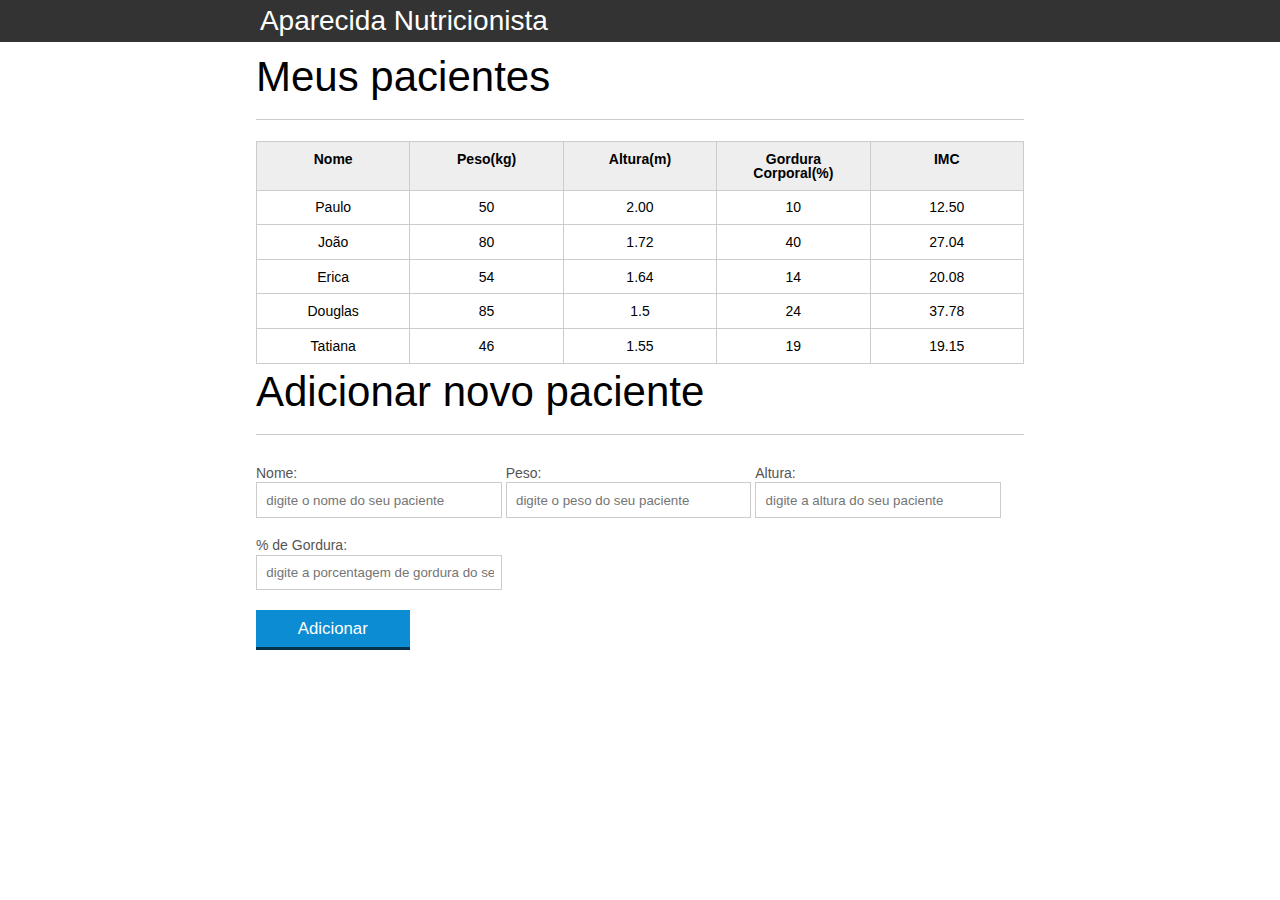
<file: introducao-javascript/index.html>
<!DOCTYPE html>
<html lang="pt-br">

<head>
    <meta charset="UTF-8">
    <title>Aparecida Nutrição</title>
    <link rel="icona" href="favicon.ico" type="image/x-icon">
    <link rel="stylesheet" type="text/css" href="css/reset.css">
    <link rel="stylesheet" type="text/css" href="css/index.css">

</head>

<body>

    <header>
        <div class="container">
            <h1 class="titulo">Aparecida Nutrição</h1>
        </div>
    </header>
    <main>
        <section class="container">
            <h2>Meus pacientes</h2>
            <table>
                <thead>
                    <tr>
                        <th>Nome</th>
                        <th>Peso(kg)</th>
                        <th>Altura(m)</th>
                        <th>Gordura Corporal(%)</th>
                        <th>IMC</th>
                    </tr>
                </thead>
                <tbody id="tabela-pacientes">
                    <tr class="paciente">
                        <td class="info-nome">Paulo</td>
                        <td class="info-peso">50</td>
                        <td class="info-altura">2.00</td>
                        <td class="info-gordura">10</td>
                        <td class="info-imc">0</td>
                    </tr>

                    <tr class="paciente">
                        <td class="info-nome">João</td>
                        <td class="info-peso">80</td>
                        <td class="info-altura">1.72</td>
                        <td class="info-gordura">40</td>
                        <td class="info-imc">0</td>
                    </tr>

                    <tr class="paciente">
                        <td class="info-nome">Erica</td>
                        <td class="info-peso">54</td>
                        <td class="info-altura">1.64</td>
                        <td class="info-gordura">14</td>
                        <td class="info-imc">0</td>
                    </tr>

                    <tr class="paciente">
                        <td class="info-nome">Douglas</td>
                        <td class="info-peso">85</td>
                        <td class="info-altura">1.5</td>
                        <td class="info-gordura">24</td>
                        <td class="info-imc">0</td>
                    </tr>
                    <tr class="paciente">
                        <td class="info-nome">Tatiana</td>
                        <td class="info-peso">46</td>
                        <td class="info-altura">1.55</td>
                        <td class="info-gordura">19</td>
                        <td class="info-imc">0</td>
                    </tr>
                </tbody>
            </table>
        </section>

    </main>
    <section class="container">
        <h2 id="titulo-form">Adicionar novo paciente</h2>
        <form id="form-adiciona">
            <div class="grupo">
                <label for="nome">Nome:</label>
                <input id="nome" name="nome" type="text" placeholder="digite o nome do seu paciente" class="campo">
            </div>
            <div class="grupo">
                <label for="peso">Peso:</label>
                <input id="peso" name="peso" type="text" placeholder="digite o peso do seu paciente" class="campo campo-medio">
            </div>
            <div class="grupo">
                <label for="altura">Altura:</label>
                <input id="altura" name="altura" type="text" placeholder="digite a altura do seu paciente" class="campo campo-medio">
            </div>
            <div class="grupo">
                <label for="gordura">% de Gordura:</label>
                <input id="gordura" type="text" placeholder="digite a porcentagem de gordura do seu paciente" class="campo campo-medio">
            </div>

            <button id="adicionar-paciente" class="botao bto-principal">Adicionar</button>
        </form>
    </section>
    <script src="js/principal.js"></script>
</body>

</html>
</file>
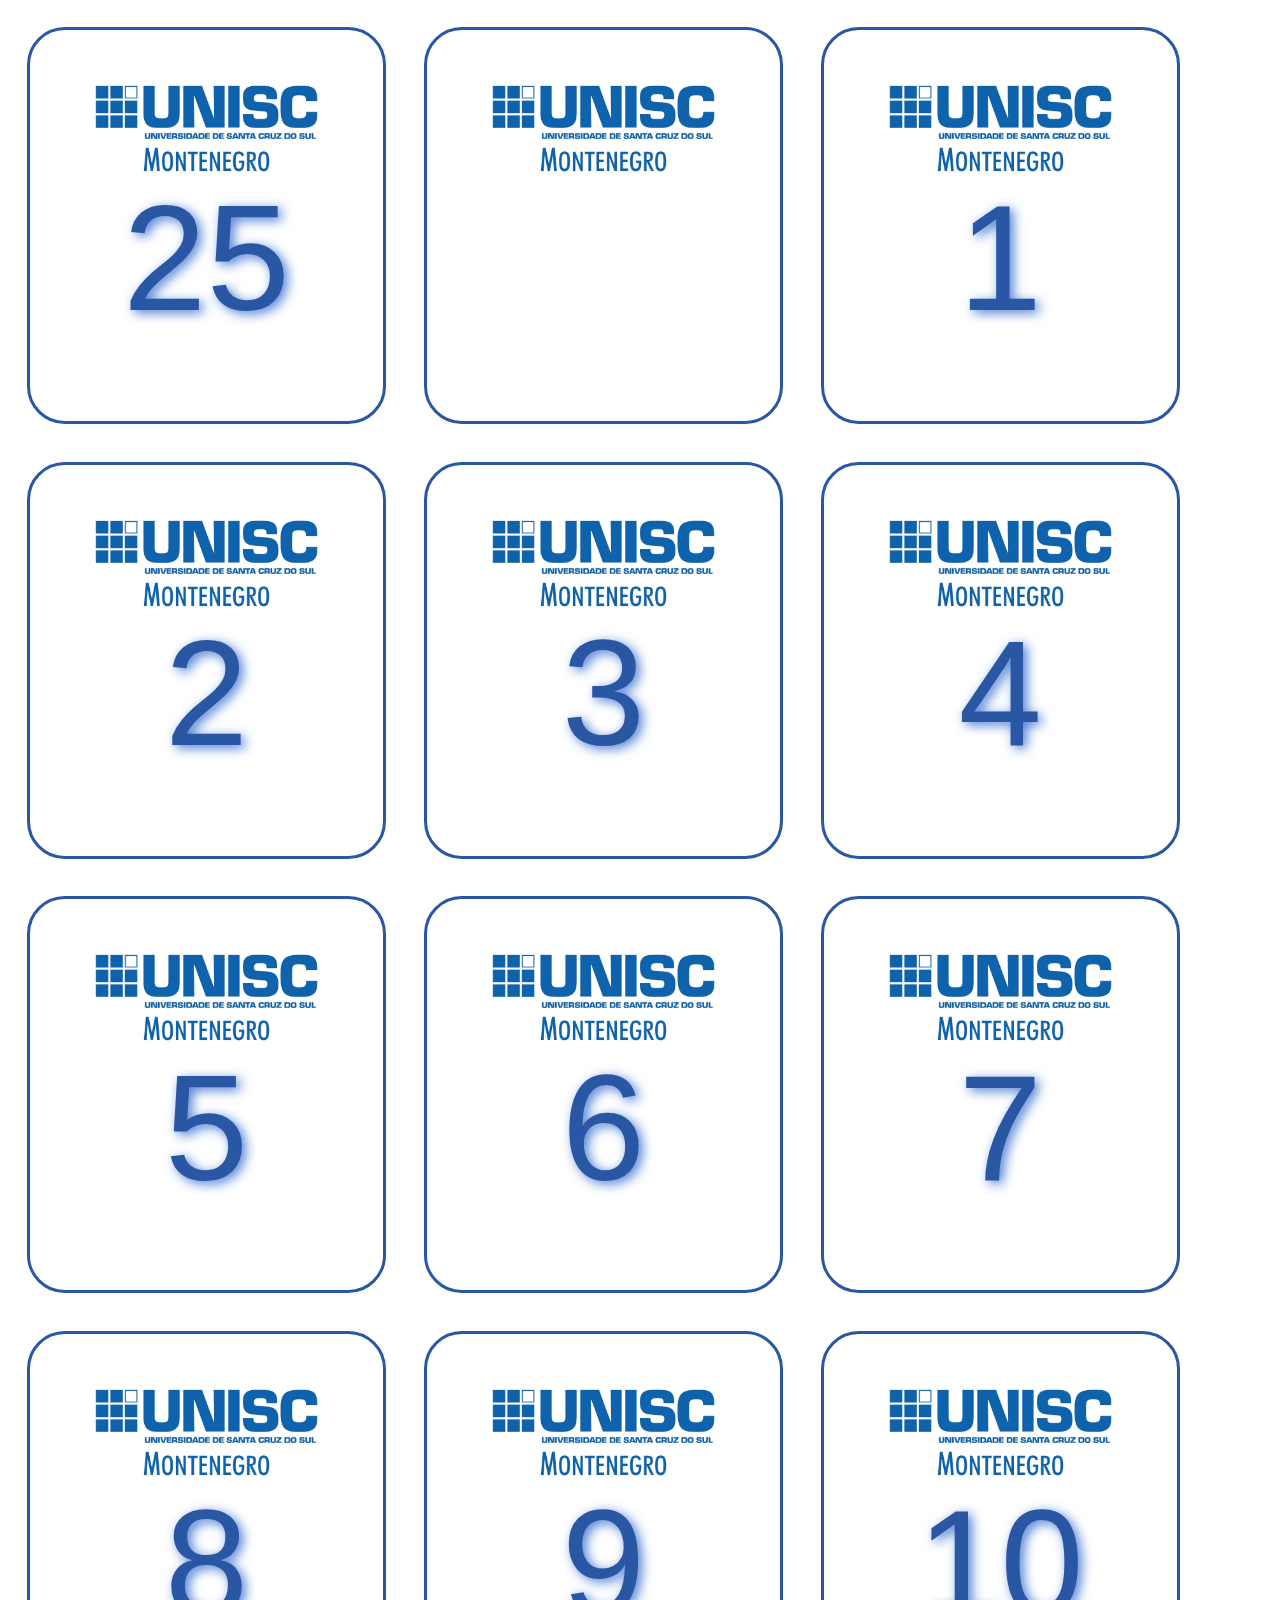
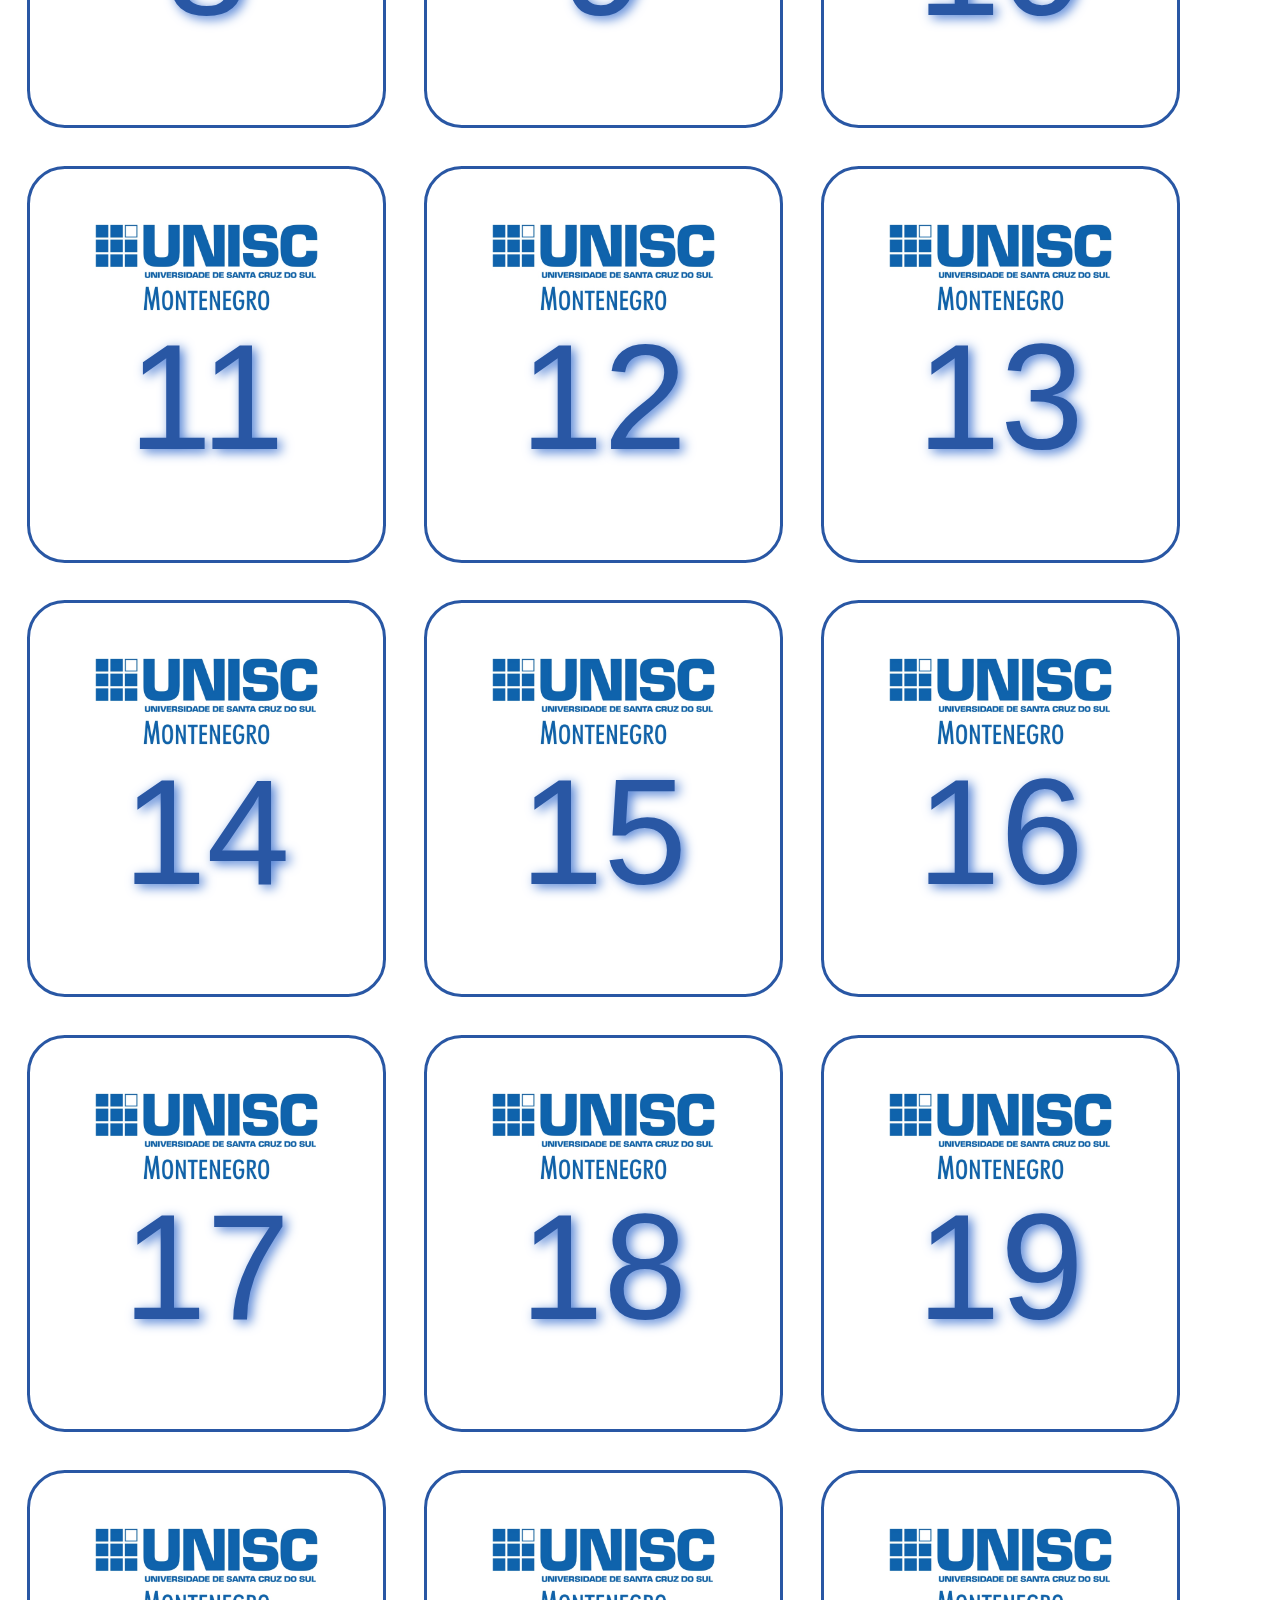
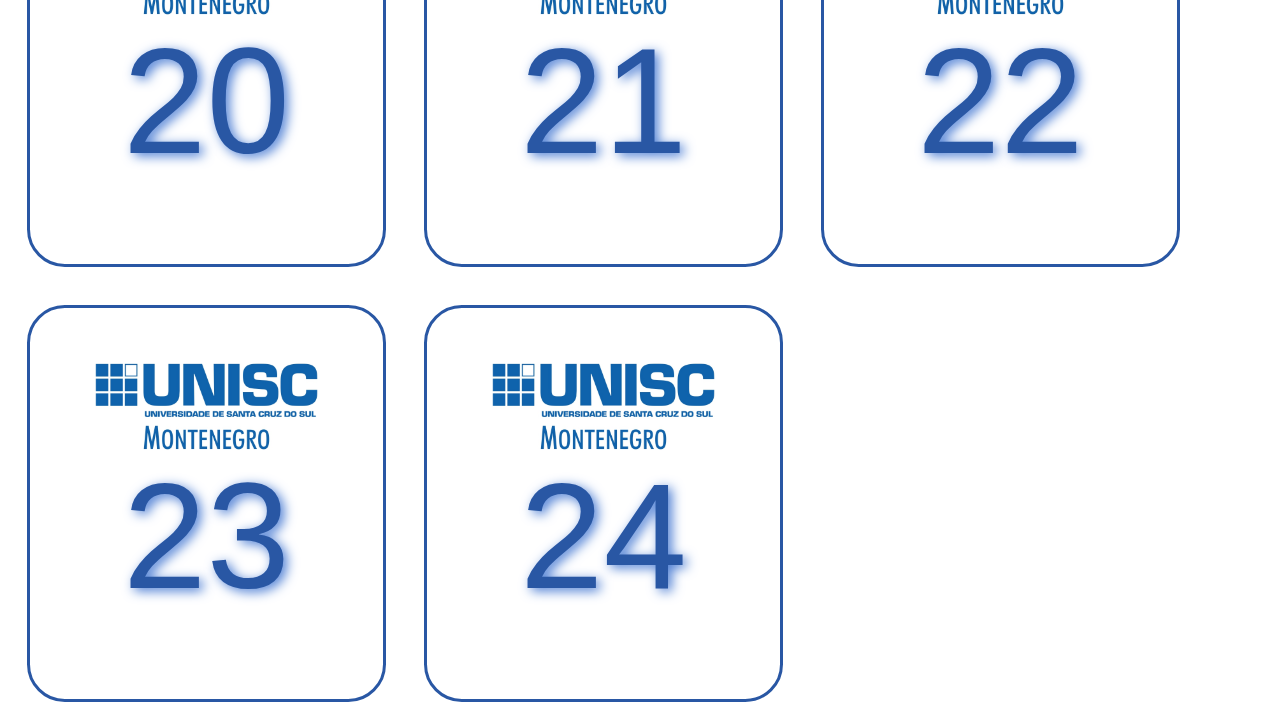
<file: placas.html>
<!doctype html>
<html lang="pt-br">

<head>
    <title>Placas</title>

    <meta charset="utf-8">

</head>

<body>
    <style>
        div {
            width: 60mm;
            height: 70mm;
            border-radius: 1cm;
            border-color: #2957A4;
            border-style: solid;
            padding: 5%;
            float: left;
            margin: 0.5cm;
            background-image: url('unisc-montenegro.jpg');
            background-position: top;
            background-repeat: no-repeat;
            background-position-y: 30px;
            background-size: 7cm;
            -webkit-print-color-adjust: exact;
        }
        
        p {
            text-align: center;
            font-family: Verdana, Geneva, Tahoma, sans-serif;
            font-size: 150px;
            margin: auto;
            padding-top: 35%;
            color: #2957A4;
            text-shadow: 0.025em 0.02em 0.08em rgb(74, 124, 211);
            border: 0.7em;
        }
    </style>
    <div id="placa">
        <p id="numero"></p>
    </div>
    <script>
        var i = 0;
        var cont = 1;
        var numero = document.getElementById('numero');
        while (i < 25) {
            var seuNode = document.getElementById('placa');
            var clone = seuNode.cloneNode(true);
            document.body.appendChild(clone);
            numero.innerHTML = cont;
            cont++;
            i++;
        }
    </script>
</body>

</html>
</file>
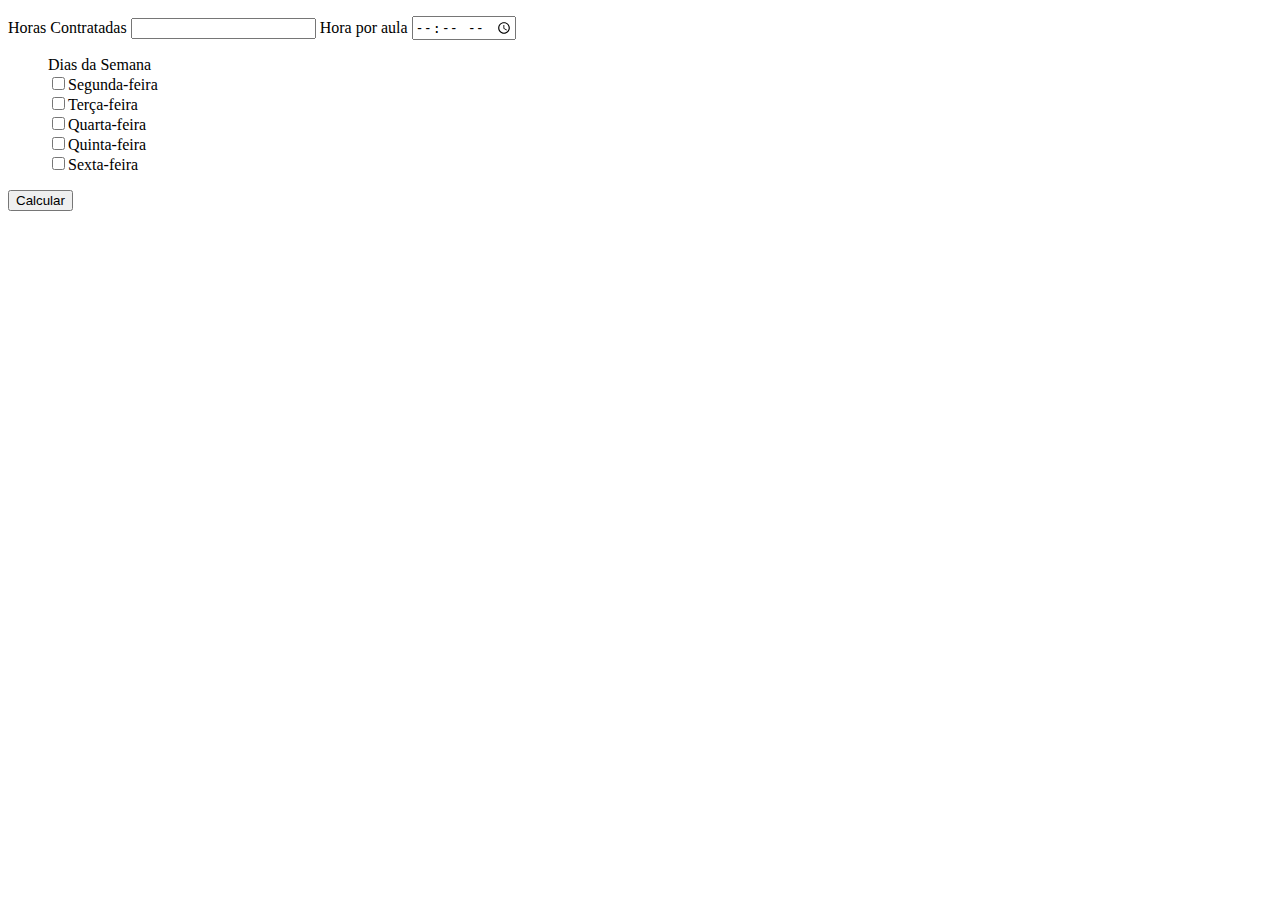
<file: introducao-javascript/dias.html>
<!DOCTYPE html>
<html lang="en">

<head>
    <meta charset="UTF-8">
    <meta name="viewport" content="width=device-width, initial-scale=1.0">
    <meta http-equiv="X-UA-Compatible" content="ie=edge">
    <title>Document</title>
</head>

<body>
    <p id="teste"></p>
    <script src="js/calc_dt_limite_aulas.js"></script>

    <label for="Hr-cntr">Horas Contratadas</label>
    <input type="number" id="Hr-cntr">
    <label for="Hr-por-aula">Hora por aula</label>
    <input type="time" id="Hr-por-aula">
    <div id="checkboxes">
        <ul style="list-style: none;">
            <label>Dias da Semana</label>
            <li><input type="checkbox" class=".check3" value="0">Segunda-feira</li>
            <li><input type="checkbox" class=".check3" value="1">Terça-feira</li>
            <li><input type="checkbox" class=".check3" value="2">Quarta-feira</li>
            <li><input type="checkbox" class=".check3" value="3">Quinta-feira</li>
            <li><input type="checkbox" class=".check3" value="4">Sexta-feira</li>
        </ul>
    </div>
    <button onclick="qtd_meses()">Calcular</button>
</body>

</html>
</file>
<file: introducao-javascript/css/index.css>
* {
    box-sizing: border-box;
}

body {
    font-family: "Helvetica Neue", "Helvetica", Helvetica, Arial, sans-serif;
    font-size: 14px;
}

header {
    background-color: #333;
    height: 3em;
    color: #FFF;
    margin-bottom: 1em;
}

header h1 {
    font-size: 2em;
    display: inline-block;
    vertical-align: middle;
}

header h2 {
    font-size: 2em;
    display: inline-block;
    vertical-align: middle;
}

header .container:before {
    content: '';
    display: inline-block;
    height: 100%;
    vertical-align: middle;
}

.container {
    width: 60%;
    height: 100%;
    margin: 0 auto;
}

section {
    margin: 2em 0;
    overflow: hidden;
}

section h2 {
    font-size: 3em;
    display: block;
    padding-bottom: .5em;
    border-bottom: 1px solid #ccc;
    margin-bottom: .5em;
}

table {
    width: 100%;
    margin-bottom: .5em;
    table-layout: fixed;
}

td,
th {
    padding: .7em;
    margin: 0;
    border: 1px solid #ccc;
    text-align: center;
}

th {
    font-weight: bold;
    background-color: #EEE;
}

label {
    color: #555;
    display: block;
    margin-bottom: .2em;
}

.campo {
    margin: 0;
    padding-bottom: 1em;
    width: 100%;
    border: 1px solid #ccc;
    padding: .7em;
    width: 100%;
}

.campo-medio {
    display: inline-block;
    padding-right: .5em;
}

.grupo {
    width: 32%;
    display: inline-block;
    padding: 10px 0px;
}

button {
    padding: .5em 2em;
    border: 0;
    border-bottom: 3px solid;
    font-size: 1.2em;
    cursor: pointer;
    margin: 0;
    margin-top: -3px;
    color: #fff;
    background-color: #0c8cd3;
    border-color: #04324c;
    width: 20%;
    display: block;
    clear: both;
    margin: 10px 0px;
}

button:active {
    margin-top: 0px;
    border: 0;
}

button[disabled=disabled],
button:disabled {
    background-color: gray;
    border-color: darkgray;
}

.adicionar-paciente {
    margin-top: 30px;
}

.campo-invalido {
    border: 1px solid red;
}

.paciente-invalido {
    background-color: red;
    color: white;
}
</file>
